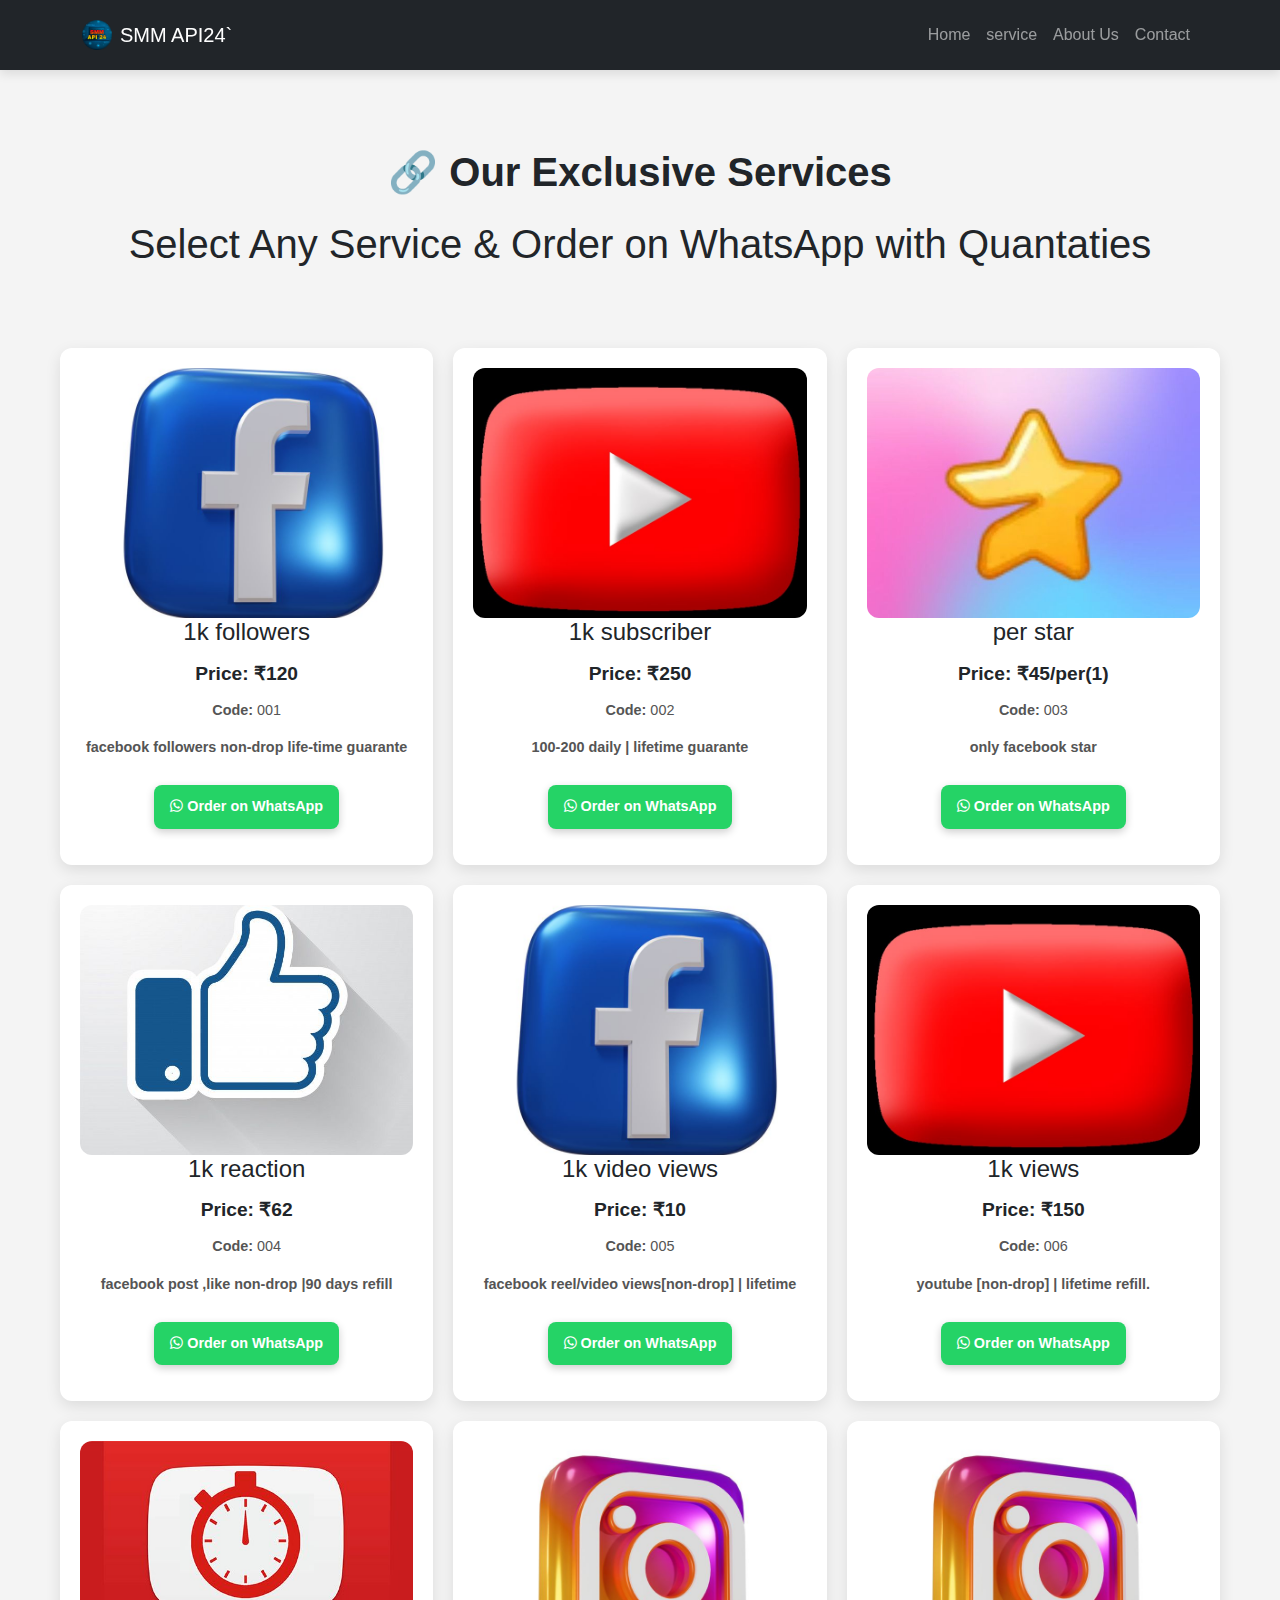
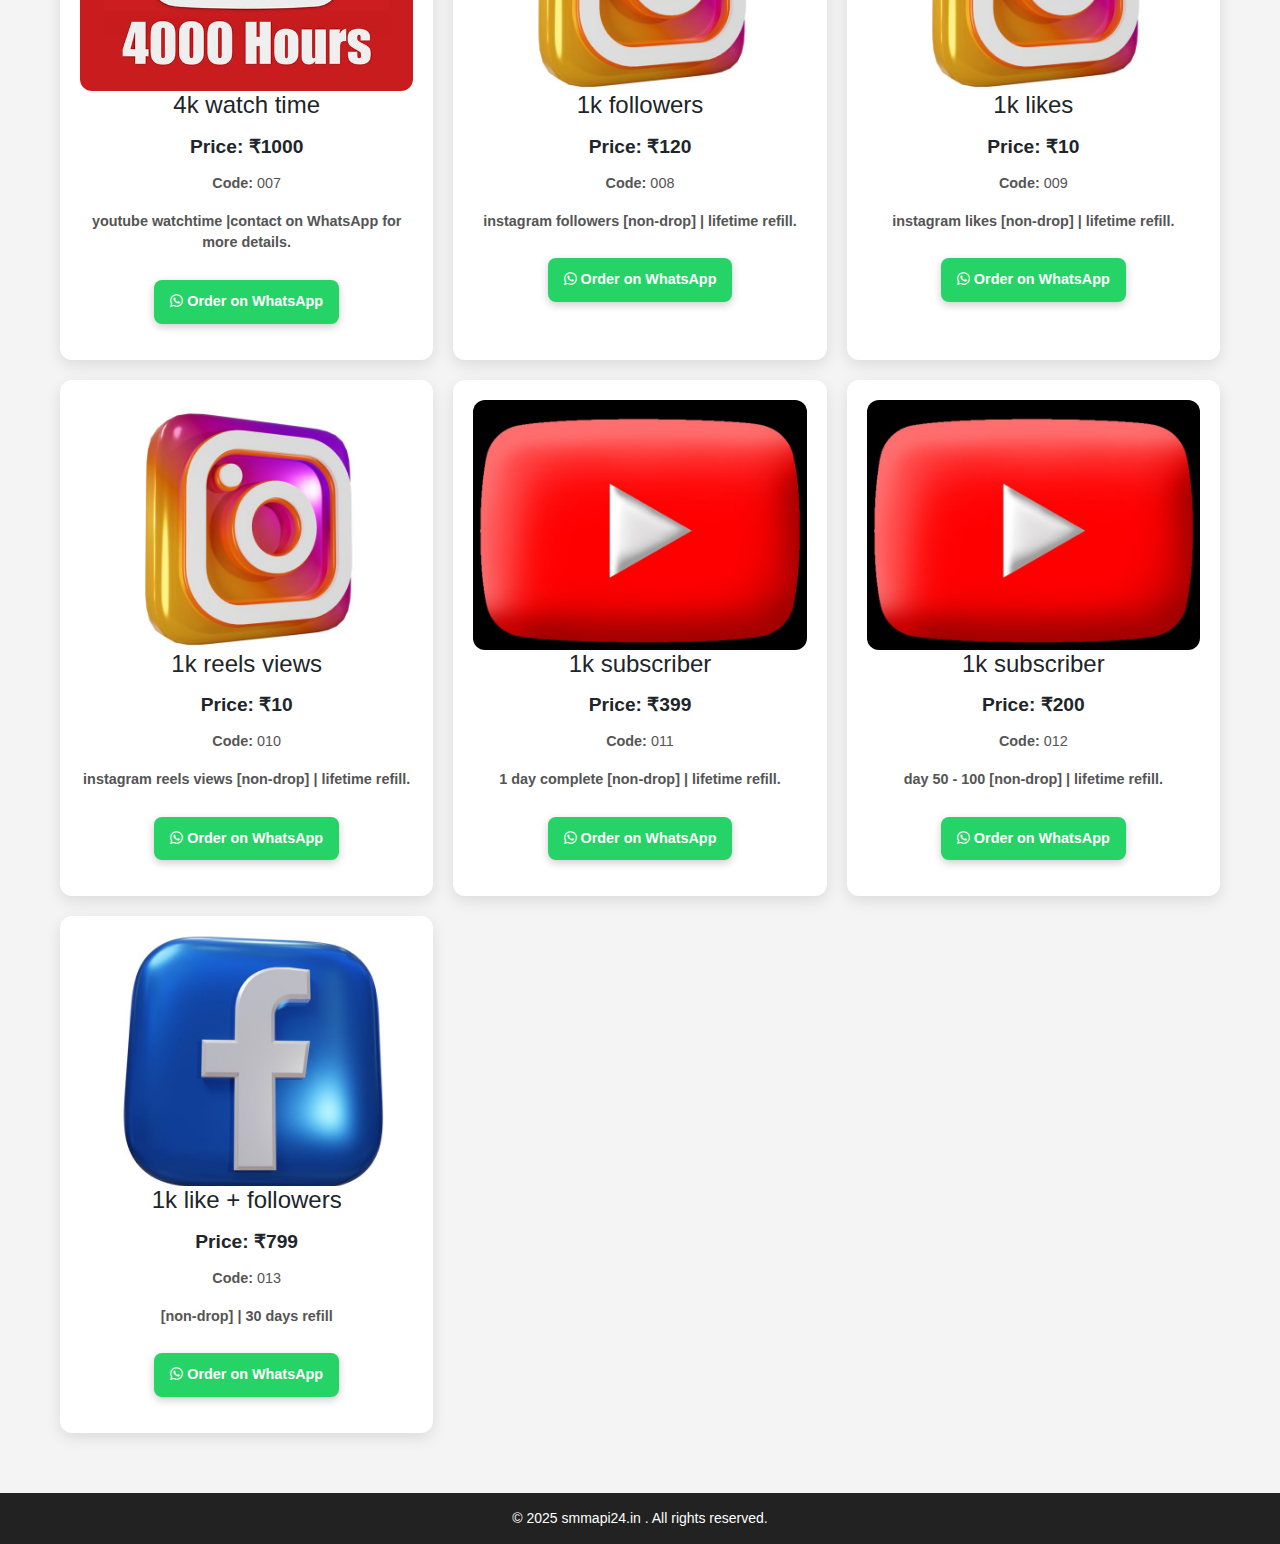
<file: product.html>
<!DOCTYPE html>
<html lang="en">
<head>
  <meta charset="UTF-8" />
  <meta name="viewport" content="width=device-width, initial-scale=1.0" />
  <title>SMM API24 | service</title>

  <!-- Bootstrap CSS -->
  <link href="https://cdn.jsdelivr.net/npm/bootstrap@5.3.3/dist/css/bootstrap.min.css" rel="stylesheet" />

  <!-- Font Awesome -->
  <link rel="stylesheet" href="https://cdnjs.cloudflare.com/ajax/libs/font-awesome/6.7.2/css/all.min.css" />

 <link rel="apple-touch-icon" href="logo.jpg" />
    <link rel="shortcut icon" type="image/png" href="logo.jpg" />

  <style>
    body {
      font-family: "Poppins", sans-serif;
      background-color: #f4f4f4;
      padding-top: 80px;
    }

    .navbar {
      background: white;
      padding: 15px 0;
      box-shadow: 0px 4px 10px rgba(0, 0, 0, 0.1);
    }

    .nav-links a {
      text-decoration: none;
      color: black;
      font-weight: 500;
      margin-left: 15px;
      transition: color 0.3s ease-in-out;
    }

    .nav-links a:hover {
      color: #ff7e5f;
    }

    .product-container {
      max-width: 1200px;
      margin: 0 auto;
      padding: 20px;
    }

    .product-grid {
      display: grid;
      grid-template-columns: repeat(auto-fit, minmax(280px, 1fr));
      gap: 20px;
    }

    .product-card {
      background: white;
      text-align: center;
      padding: 20px;
      border-radius: 12px;
      box-shadow: 0px 5px 15px rgba(0, 0, 0, 0.1);
      transition: all 0.3s ease-in-out;
      animation: fadeIn 0.5s ease-in-out;
    }

    .product-card:hover {
      transform: translateY(-5px);
      box-shadow: 0px 8px 20px rgba(0, 0, 0, 0.15);
    }

    .product-card img {
      width: 100%;
      height: 250px;
      object-fit: cover;
      border-radius: 12px;
      
      transition: transform 0.3s ease-in-out;
    }

    .product-card h3 {
      margin: 15px 0;
      font-size: 1.2rem;
      font-weight: bold;
    }

    .product-card p {
      color: #555;
      font-size: 0.9rem;
    }

    .product-card .btn {
      background: #25d366;
      color: white;
      padding: 10px 15px;
      border-radius: 8px;
      text-decoration: none;
      font-weight: bold;
      display: inline-block;
      margin-top: 10px;
      transition: all 0.3s ease-in-out;
      box-shadow: 0px 3px 8px rgba(0, 0, 0, 0.2);
      animation: bounce 0.3s ease-in-out;
    }

    .product-card .btn:hover {
      background: #1ebe5d;
      transform: scale(1.05);
    }

    footer {
      background-color: #222;
      color: white;
      text-align: center;
      padding: 15px;
      font-size: 14px;
      margin-top: 40px;
      animation: fadeInFooter 1s ease-in-out;
    }

    @media (max-width: 768px) {
      .product-grid {
        grid-template-columns: repeat(2, 1fr);
      }
    }

    @media (max-width: 480px) {
      .product-grid {
        grid-template-columns: 1fr;
      }
    }

    @keyframes fadeIn {
      from { opacity: 0; transform: translateY(10px); }
      to { opacity: 1; transform: translateY(0); }
    }

    @keyframes fadeInFooter {
      from { opacity: 0; }
      to { opacity: 1; }
    }

    @keyframes bounce {
      0%, 100% { transform: translateY(0); }
      50% { transform: translateY(-3px); }
    }
  </style>
</head>
<body>

  <!-- Navbar -->
  <nav class="navbar navbar-expand-lg navbar-dark bg-dark fixed-top">
    <div class="container">
      <a class="navbar-brand d-flex align-items-center" href="index.html">
        <img src="logo.jpg" alt="Gift 2 U Logo" class="me-2" height="30px">
        <span>SMM API24`</span>
      </a>
      <button class="navbar-toggler" type="button" data-bs-toggle="collapse" data-bs-target="#navbarNav"
        aria-controls="navbarNav" aria-expanded="false" aria-label="Toggle navigation">
        <span class="navbar-toggler-icon"></span>
      </button>
      <div class="collapse navbar-collapse" id="navbarNav">
        <ul class="navbar-nav ms-auto">
          <li class="nav-item"><a class="nav-link" href="index.html">Home</a></li>
          <li class="nav-item"><a class="nav-link" href="product.html">service</a></li>
          <li class="nav-item"><a class="nav-link" href="about.html">About Us</a></li>
          <li class="nav-item"><a class="nav-link" href="contact.html">Contact</a></li>
        </ul>
      </div>
    </div>
  </nav>

  <!-- Product Section -->
  <div class="product-container text-center mt-5">
    <h1 class="fw-bold mb-4"> 🔗 Our Exclusive Services</h1>
    <h1>Select Any Service & Order on WhatsApp with Quantaties</h1>
    <br><br>
    
    <br>
    <div class="product-grid" id="productGrid"></div>
  </div>

  <!-- Modal for image -->
  <div class="modal fade" id="imageModal" tabindex="-1" aria-hidden="true">
    <div class="modal-dialog modal-dialog-centered">
      <div class="modal-content text-center">
        <div class="modal-header">
          <h5 class="modal-title">Product Image</h5>
          <button type="button" class="btn-close" data-bs-dismiss="modal"></button>
        </div>
        <div class="modal-body">
          <img id="modalImage" class="img-fluid rounded" />
        </div>
      </div>
    </div>
  </div>

  <!-- Modal for Order Form -->
  <div class="modal fade" id="orderModal" tabindex="-1" aria-hidden="true">
    <div class="modal-dialog modal-dialog-centered">
      <div class="modal-content text-center">
        <div class="modal-header">
          <h5 class="modal-title">Complete Your Order</h5>
          <button type="button" class="btn-close" data-bs-dismiss="modal"></button>
        </div>
        <div class="modal-body">
          <form id="orderForm">
            <input type="hidden" id="productName">
            <input type="hidden" id="productCode">
            <div class="mb-2">
              <input type="text" id="userName" class="form-control" placeholder="Your Name" required />
            </div>
            <div class="mb-2">
              <input type="text" id="customLink" class="form-control" placeholder="Link" />
            </div>
            <div class="mb-2">
              <input type="number" id="quantity" class="form-control" placeholder="Quantity" min="1" required />
            </div>
            <div class="mb-3">
              <img src="qr.jpg" alt="QR Code" class="img-fluid rounded" style="max-width: 200px;" />
              <p class="mt-2">Scan to pay</p>
            </div>
            <div class="mb-3">
              <input type="text" id="transactionId" class="form-control" placeholder="Transaction ID" required />
            </div>
            <button type="submit" class="btn btn-success w-100">
              <i class="fab fa-whatsapp"></i> Send on WhatsApp
            </button>
          </form>
        </div>
      </div>
    </div>
  </div>

  <footer>© 2025 smmapi24.in . All rights reserved.</footer>

  <!-- Bootstrap JS + Custom Script -->
  <script src="https://cdn.jsdelivr.net/npm/bootstrap@5.3.3/dist/js/bootstrap.bundle.min.js"></script>
  <script>
    const phone = "+917577841451";
    const productGrid = document.getElementById("productGrid");
    let currentProductName = "", currentProductCode = "";

    const products = [
       { "img": "fb.jpg", "name": "1k followers", "price": "₹120 ", "description": "facebook followers non-drop life-time guarante" },
            { "img": "yt.jpg", "name": "1k subscriber", "price": "₹250", "description": "100-200 daily | lifetime guarante" },
            { "img": "fb-star.jpg", "name": "per star", "price": "₹45/per(1)", "description": "only facebook star" },
            { "img": "fb-like.jpg", "name": "1k reaction", "price": "₹62", "description": "facebook post ,like non-drop |90 days refill" },
            { "img": "fb.jpg", "name": "1k video views", "price": "₹10", "description": "facebook reel/video views[non-drop] | lifetime" },
            { "img": "yt.jpg", "name": "1k views", "price": "₹150", "description": "youtube [non-drop] | lifetime refill." },
            { "img": "yt-watch-t.jpg", "name": "4k watch time", "price": "₹1000", "description": "youtube watchtime |contact on WhatsApp for more details." },
            { "img": "ig.jpg", "name": "1k followers", "price": "₹120", "description": "instagram followers [non-drop] | lifetime refill." },
            { "img": "ig.jpg", "name": "1k likes", "price": "₹10", "description": "instagram likes [non-drop] | lifetime refill." },
            { "img": "ig.jpg", "name": "1k reels views", "price": "₹10", "description": "instagram reels views [non-drop] | lifetime refill." },
            { "img": "yt.jpg", "name": "1k subscriber", "price": "₹399", "description": "1 day complete [non-drop] | lifetime refill." },
            { "img": "yt.jpg", "name": "1k subscriber", "price": "₹200", "description": "day 50 - 100 [non-drop] | lifetime refill." },
            { "img": "fb.jpg", "name": "1k like + followers", "price": "₹799", "description": "[non-drop] | 30 days refill" }
        ];

    function loadProducts() {
      productGrid.innerHTML = "";
      products.forEach((product, index) => {
        const code = String(index + 1).padStart(3, "0");
        const html = `
          <div class="product-card">
            <img src="${product.img}" />
            <h4>${product.name}</h4>
            <h3><strong>Price: ${product.price}</strong></h3>
            <p><strong>Code:</strong> ${code}</p>
            <p><strong>${product.description}</strong></p>
            <p  class="btn" onclick="openOrderModal('${product.name}', '${code}')">
              <i class="fab fa-whatsapp"></i> Order on WhatsApp
            </p>
          </div>
        `;
        productGrid.innerHTML += html;
      });
    }

    function openImageModal(src) {
      document.getElementById("modalImage").src = src;
      new bootstrap.Modal(document.getElementById("imageModal")).show();
    }

    function openOrderModal(name, code) {
      currentProductName = name;
      currentProductCode = code;
      document.getElementById("productName").value = name;
      document.getElementById("productCode").value = code;
      document.getElementById("orderForm").reset();
      new bootstrap.Modal(document.getElementById("orderModal")).show();
    }

    document.getElementById("orderForm").addEventListener("submit", function (e) {
      e.preventDefault();
      const user = document.getElementById("userName").value;
      const link = document.getElementById("customLink").value || "N/A";
      const qty = document.getElementById("quantity").value;
      const transid = document.getElementById("transactionId").value;

      const message = `Hello, I want to order *${currentProductName}* (Code: *${currentProductCode}*)%0AName: *${user}*%0AQuantity: *${qty}*%0ALink/Note: *${link}*%0AtransactionID:${transid}`;
      window.open(`https://wa.me/${phone}?text=${message}`, "_blank");
    });

    window.onload = loadProducts;
  </script>
</body>
</html>
</file>
